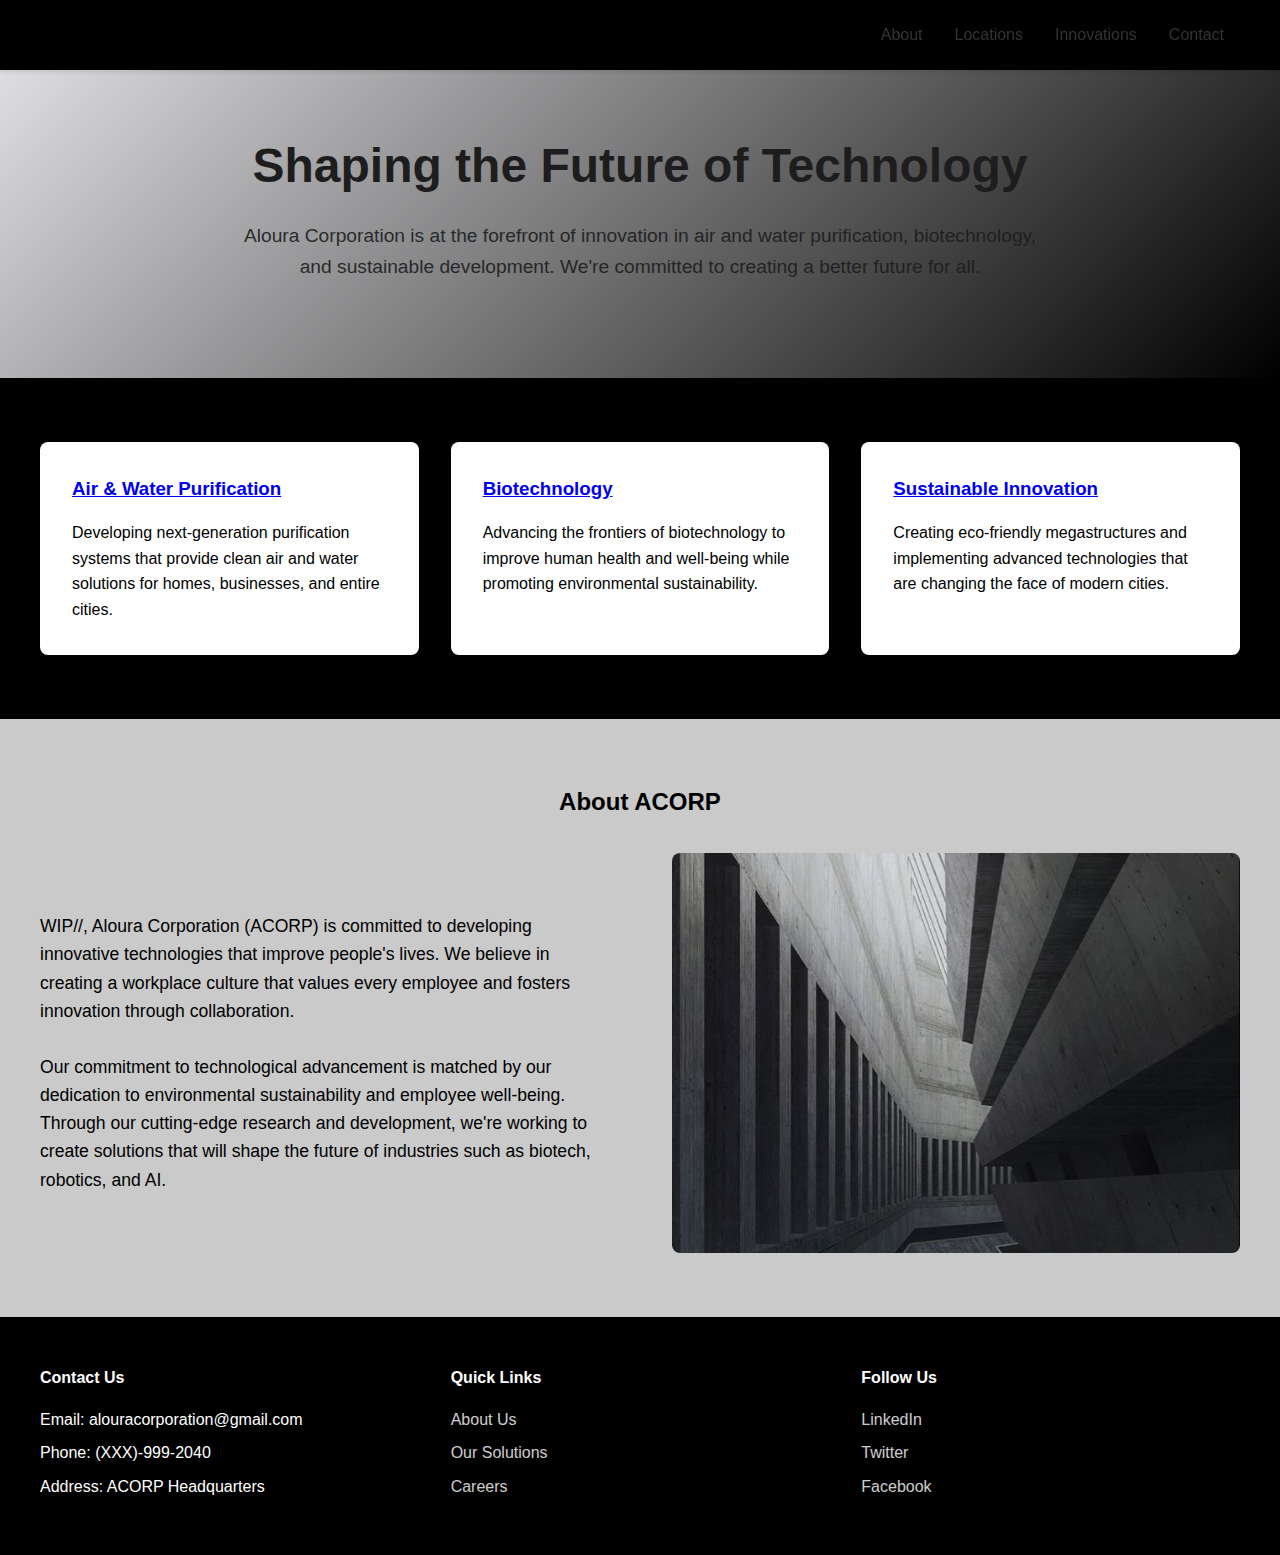
<file: index.html>
<!DOCTYPE html>
<html lang="en">
<head>
    <meta charset="UTF-8">
    <meta name="viewport" content="width=device-width, initial-scale=1.0">
    <title>ACORP - Aloura Corporation</title>
    <link rel="stylesheet" href="style.css"


</head>
<body>
    <nav class="navbar">
        <div class="nav-container">
            <a href="#" class="logo">ALOURA CORPORATION (PROTOYPE V:0.001)</a>
            <div class="nav-links">
                <a href="#about">About</a>
                <a href="#features">Locations</a>
                <a href="#innovations">Innovations</a>
                <a href="#contact">Contact</a>
            </div>
        </div>
    </nav>

    <section class="hero">
        <h1>Shaping the Future of Technology</h1>
        <p>Aloura Corporation is at the forefront of innovation in air and water purification, biotechnology, and sustainable development. We're committed to creating a better future for all.</p>
    </section>

    <section class="features" id="features">
        <div class="features-container">
            <div class="feature-card">
                <h3><a href="waterair.html">Air & Water Purification</a></h3>
                <p>Developing next-generation purification systems that provide clean air and water solutions for homes, businesses, and entire cities.</p>
            </div>
            <div class="feature-card">
                <h3><a href="bio.html">Biotechnology</a></h3>
                <p>Advancing the frontiers of biotechnology to improve human health and well-being while promoting environmental sustainability.</p>
            </div>
            <div class="feature-card">
                <h3><a href="sustainable.html">Sustainable Innovation</a></h3>
                <p>Creating eco-friendly megastructures and implementing advanced technologies that are changing the face of modern cities.</p>
            </div>
        </div>
    </section>

    <section class="about" id="about">
        <div class="about-container">
            <h2>About ACORP</h2>
            <div class="about-content">
                <div class="about-text">
                    <p>WIP//, Aloura Corporation (ACORP) is committed to developing innovative technologies that improve people's lives. We believe in creating a workplace culture that values every employee and fosters innovation through collaboration.</p>
                    <br>
                    <p>Our commitment to technological advancement is matched by our dedication to environmental sustainability and employee well-being. Through our cutting-edge research and development, we're working to create solutions that will shape the future of industries such as biotech, robotics, and AI.</p>
                </div>
                <div class="about-image">
                    <img src="towerc4.jpg" alt="ACORP Headquarters" style="width: 100%; height: 100%; object-fit: cover; border-radius: 8px;">
                </div>
            </div>
        </div>
    </section>

    <footer>
        <div class="footer-container">
            <div class="footer-section">
                <h4>Contact Us</h4>
                <ul>
                    <li>Email: alouracorporation@gmail.com</li>
                    <li>Phone: (XXX)-999-2040</li>
                    <li>Address: ACORP Headquarters</li>
                </ul>
            </div>
            <div class="footer-section">
                <h4>Quick Links</h4>
                <ul>
                    <li><a href="#about">About Us</a></li>
                    <li><a href="#features">Our Solutions</a></li>
                    <li><a href="#careers">Careers</a></li>
                </ul>
            </div>
            <div class="footer-section">
                <h4>Follow Us</h4>
                <ul>
                    <li><a href="#">LinkedIn</a></li>
                    <li><a href="#">Twitter</a></li>
                    <li><a href="#">Facebook</a></li>
                </ul>
            </div>
        </div>
    </footer>
</body>
</html>
</file>
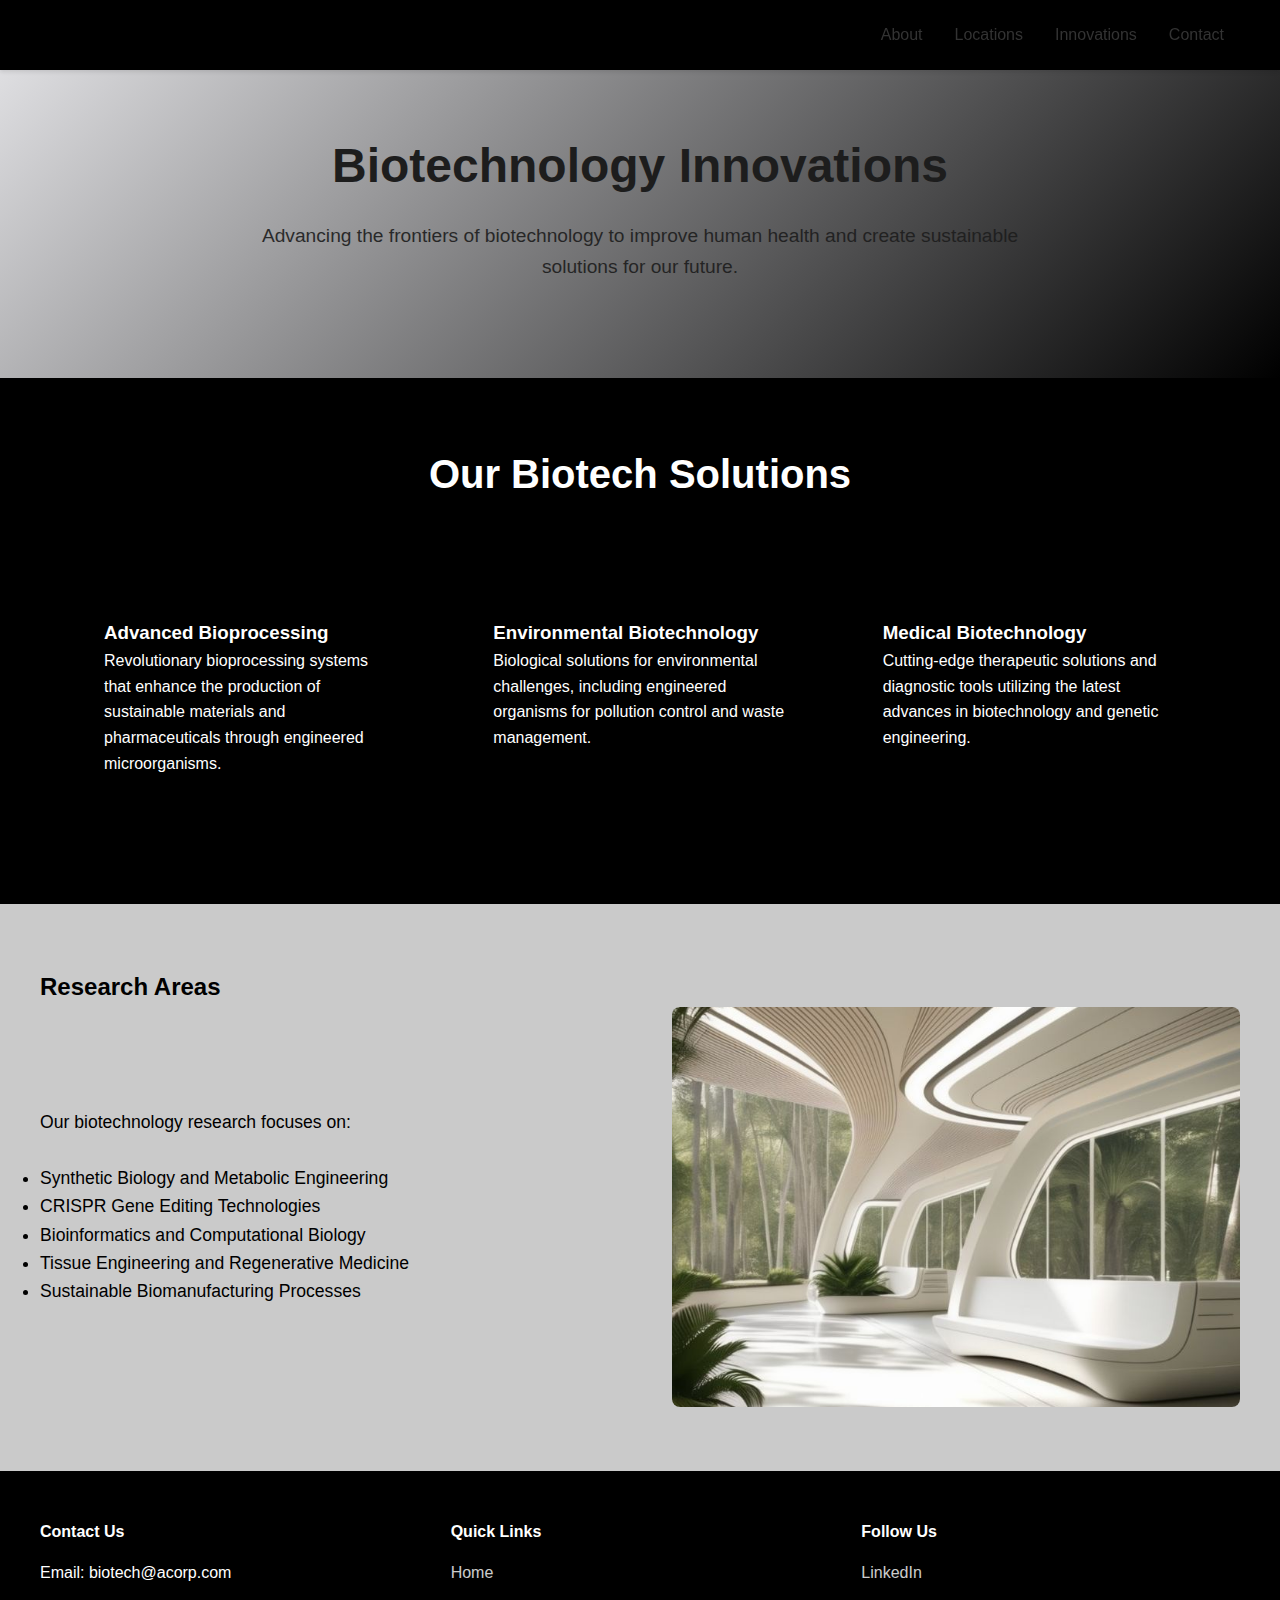
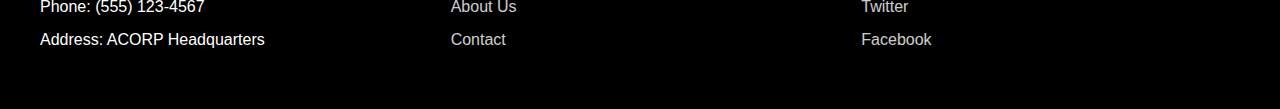
<file: bio.html>
<!DOCTYPE html>
<html lang="en">
<head>
    <meta charset="UTF-8">
    <meta name="viewport" content="width=device-width, initial-scale=1.0">
    <title>ACORP - Biotechnology</title>
    <link rel="stylesheet" href="style.css">
    <style>
        .tech-grid {
            display: grid;
            grid-template-columns: repeat(auto-fit, minmax(300px, 1fr));
            gap: 2rem;
            padding: 2rem;
            max-width: 1200px;
            margin: 0 auto;
        }
        
        .tech-item {
            background: rgb(0, 0, 0);
            padding: 2rem;
            border-radius: 8px;
            box-shadow: 0 2px 4px rgba(0,0,0,0.1);
        }

        .tech-showcase {
            background: #000000;
            color: white;
            padding: 4rem 2rem;
        }

        .tech-showcase h2 {
            text-align: center;
            margin-bottom: 3rem;
            font-size: 2.5rem;
        }

        .specs-section {
            background: #cacaca;
            padding: 4rem 2rem;
            animation: backgroundColorChange 10s infinite alternate;
        }

        .specs-container {
            max-width: 1200px;
            margin: 0 auto;
        }
    </style>
</head>
<body>
    <nav class="navbar">
        <div class="nav-container">
            <a href="index.html" class="logo">ALOURA CORPORATION (PROTOYPE V:0.001)</a>
            <div class="nav-links">
                <a href="index.html#about">About</a>
                <a href="index.html#features">Locations</a>
                <a href="index.html#innovations">Innovations</a>
                <a href="index.html#contact">Contact</a>
            </div>
        </div>
    </nav>

    <section class="hero">
        <h1>Biotechnology Innovations</h1>
        <p>Advancing the frontiers of biotechnology to improve human health and create sustainable solutions for our future.</p>
    </section>

    <section class="tech-showcase">
        <h2>Our Biotech Solutions</h2>
        <div class="tech-grid">
            <div class="tech-item">
                <h3>Advanced Bioprocessing</h3>
                <p>Revolutionary bioprocessing systems that enhance the production of sustainable materials and pharmaceuticals through engineered microorganisms.</p>
            </div>
            <div class="tech-item">
                <h3>Environmental Biotechnology</h3>
                <p>Biological solutions for environmental challenges, including engineered organisms for pollution control and waste management.</p>
            </div>
            <div class="tech-item">
                <h3>Medical Biotechnology</h3>
                <p>Cutting-edge therapeutic solutions and diagnostic tools utilizing the latest advances in biotechnology and genetic engineering.</p>
            </div>
        </div>
    </section>

    <section class="specs-section">
        <div class="specs-container">
            <h2>Research Areas</h2>
            <div class="about-content">
                <div class="about-text">
                    <p>Our biotechnology research focuses on:</p>
                    <br>
                    <ul>
                        <li>Synthetic Biology and Metabolic Engineering</li>
                        <li>CRISPR Gene Editing Technologies</li>
                        <li>Bioinformatics and Computational Biology</li>
                        <li>Tissue Engineering and Regenerative Medicine</li>
                        <li>Sustainable Biomanufacturing Processes</li>
                    </ul>
                </div>
                <div class="about-image">
                    <img src="towerc7.jpg" alt="ACORP Biotechnology Laboratory" style="width: 100%; height: 100%; object-fit: cover; border-radius: 8px;">
                </div>
            </div>
        </div>
    </section>

    <footer>
        <div class="footer-container">
            <div class="footer-section">
                <h4>Contact Us</h4>
                <ul>
                    <li>Email: biotech@acorp.com</li>
                    <li>Phone: (555) 123-4567</li>
                    <li>Address: ACORP Headquarters</li>
                </ul>
            </div>
            <div class="footer-section">
                <h4>Quick Links</h4>
                <ul>
                    <li><a href="index.html">Home</a></li>
                    <li><a href="index.html#about">About Us</a></li>
                    <li><a href="#contact">Contact</a></li>
                </ul>
            </div>
            <div class="footer-section">
                <h4>Follow Us</h4>
                <ul>
                    <li><a href="#">LinkedIn</a></li>
                    <li><a href="#">Twitter</a></li>
                    <li><a href="#">Facebook</a></li>
                </ul>
            </div>
        </div>
    </footer>
</body>
</html>
</file>
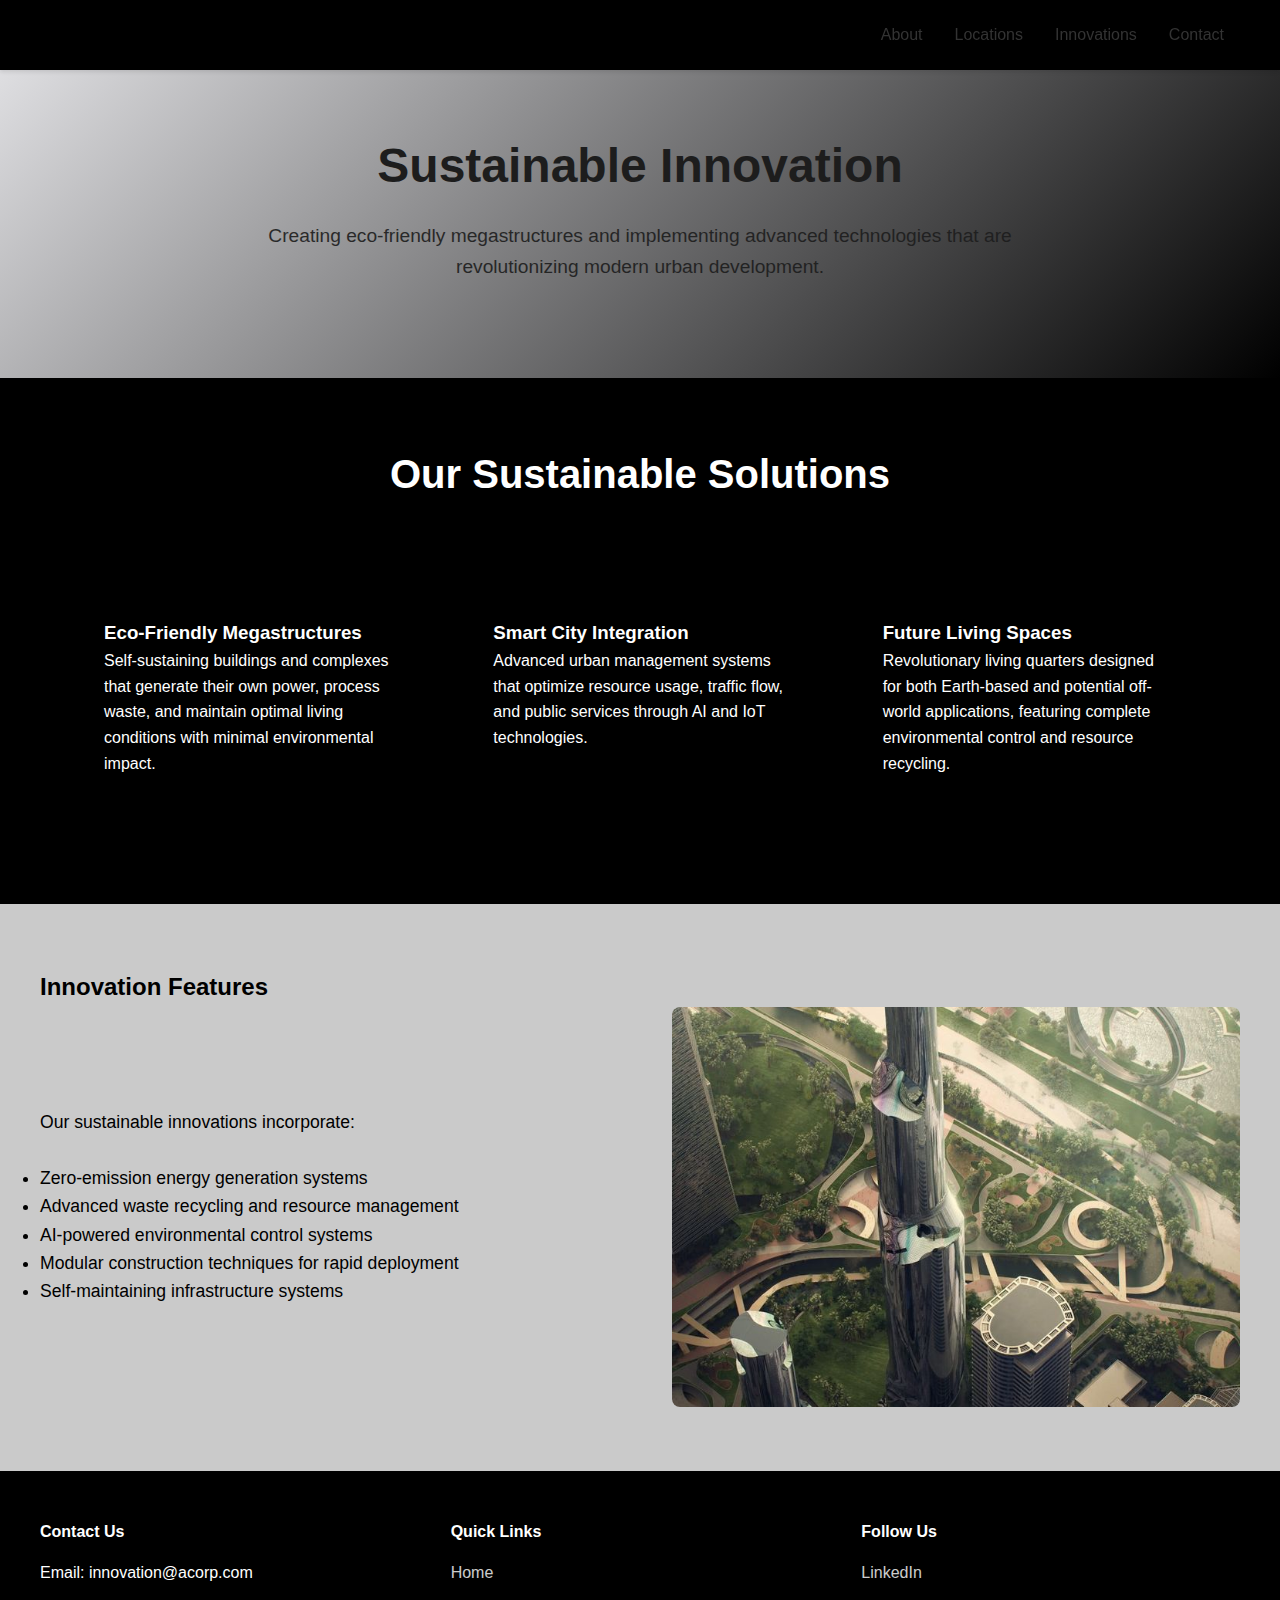
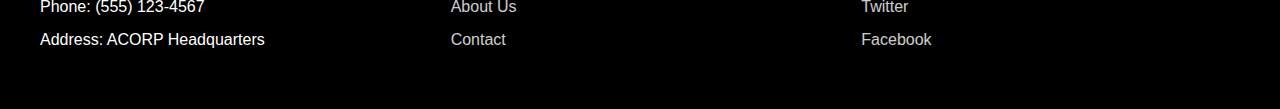
<file: sustainable.html>
<!DOCTYPE html>
<html lang="en">
<head>
    <meta charset="UTF-8">
    <meta name="viewport" content="width=device-width, initial-scale=1.0">
    <title>ACORP - Sustainable Innovation</title>
    <link rel="stylesheet" href="style.css">
    <style>
        .tech-grid {
            display: grid;
            grid-template-columns: repeat(auto-fit, minmax(300px, 1fr));
            gap: 2rem;
            padding: 2rem;
            max-width: 1200px;
            margin: 0 auto;
        }
        
        .tech-item {
            background: rgb(0, 0, 0);
            padding: 2rem;
            border-radius: 8px;
            box-shadow: 0 2px 4px rgba(0,0,0,0.1);
        }

        .tech-showcase {
            background: #000000;
            color: white;
            padding: 4rem 2rem;
        }

        .tech-showcase h2 {
            text-align: center;
            margin-bottom: 3rem;
            font-size: 2.5rem;
        }

        .specs-section {
            background: #cacaca;
            padding: 4rem 2rem;
            animation: backgroundColorChange 10s infinite alternate;
        }

        .specs-container {
            max-width: 1200px;
            margin: 0 auto;
        }
    </style>
</head>
<body>
    <nav class="navbar">
        <div class="nav-container">
            <a href="index.html" class="logo">ALOURA CORPORATION (PROTOYPE V:0.001)</a>
            <div class="nav-links">
                <a href="index.html#about">About</a>
                <a href="index.html#features">Locations</a>
                <a href="index.html#innovations">Innovations</a>
                <a href="index.html#contact">Contact</a>
            </div>
        </div>
    </nav>

    <section class="hero">
        <h1>Sustainable Innovation</h1>
        <p>Creating eco-friendly megastructures and implementing advanced technologies that are revolutionizing modern urban development.</p>
    </section>

    <section class="tech-showcase">
        <h2>Our Sustainable Solutions</h2>
        <div class="tech-grid">
            <div class="tech-item">
                <h3>Eco-Friendly Megastructures</h3>
                <p>Self-sustaining buildings and complexes that generate their own power, process waste, and maintain optimal living conditions with minimal environmental impact.</p>
            </div>
            <div class="tech-item">
                <h3>Smart City Integration</h3>
                <p>Advanced urban management systems that optimize resource usage, traffic flow, and public services through AI and IoT technologies.</p>
            </div>
            <div class="tech-item">
                <h3>Future Living Spaces</h3>
                <p>Revolutionary living quarters designed for both Earth-based and potential off-world applications, featuring complete environmental control and resource recycling.</p>
            </div>
        </div>
    </section>

    <section class="specs-section">
        <div class="specs-container">
            <h2>Innovation Features</h2>
            <div class="about-content">
                <div class="about-text">
                    <p>Our sustainable innovations incorporate:</p>
                    <br>
                    <ul>
                        <li>Zero-emission energy generation systems</li>
                        <li>Advanced waste recycling and resource management</li>
                        <li>AI-powered environmental control systems</li>
                        <li>Modular construction techniques for rapid deployment</li>
                        <li>Self-maintaining infrastructure systems</li>
                    </ul>
                </div>
                <div class="about-image">
                    <img src="towerc9.jpg" alt="ACORP Sustainable Megastructure" style="width: 100%; height: 100%; object-fit: cover; border-radius: 8px;">
                </div>
            </div>
        </div>
    </section>

    <footer>
        <div class="footer-container">
            <div class="footer-section">
                <h4>Contact Us</h4>
                <ul>
                    <li>Email: innovation@acorp.com</li>
                    <li>Phone: (555) 123-4567</li>
                    <li>Address: ACORP Headquarters</li>
                </ul>
            </div>
            <div class="footer-section">
                <h4>Quick Links</h4>
                <ul>
                    <li><a href="index.html">Home</a></li>
                    <li><a href="index.html#about">About Us</a></li>
                    <li><a href="#contact">Contact</a></li>
                </ul>
            </div>
            <div class="footer-section">
                <h4>Follow Us</h4>
                <ul>
                    <li><a href="#">LinkedIn</a></li>
                    <li><a href="#">Twitter</a></li>
                    <li><a href="#">Facebook</a></li>
                </ul>
            </div>
        </div>
    </footer>
</body>
</html>
</file>
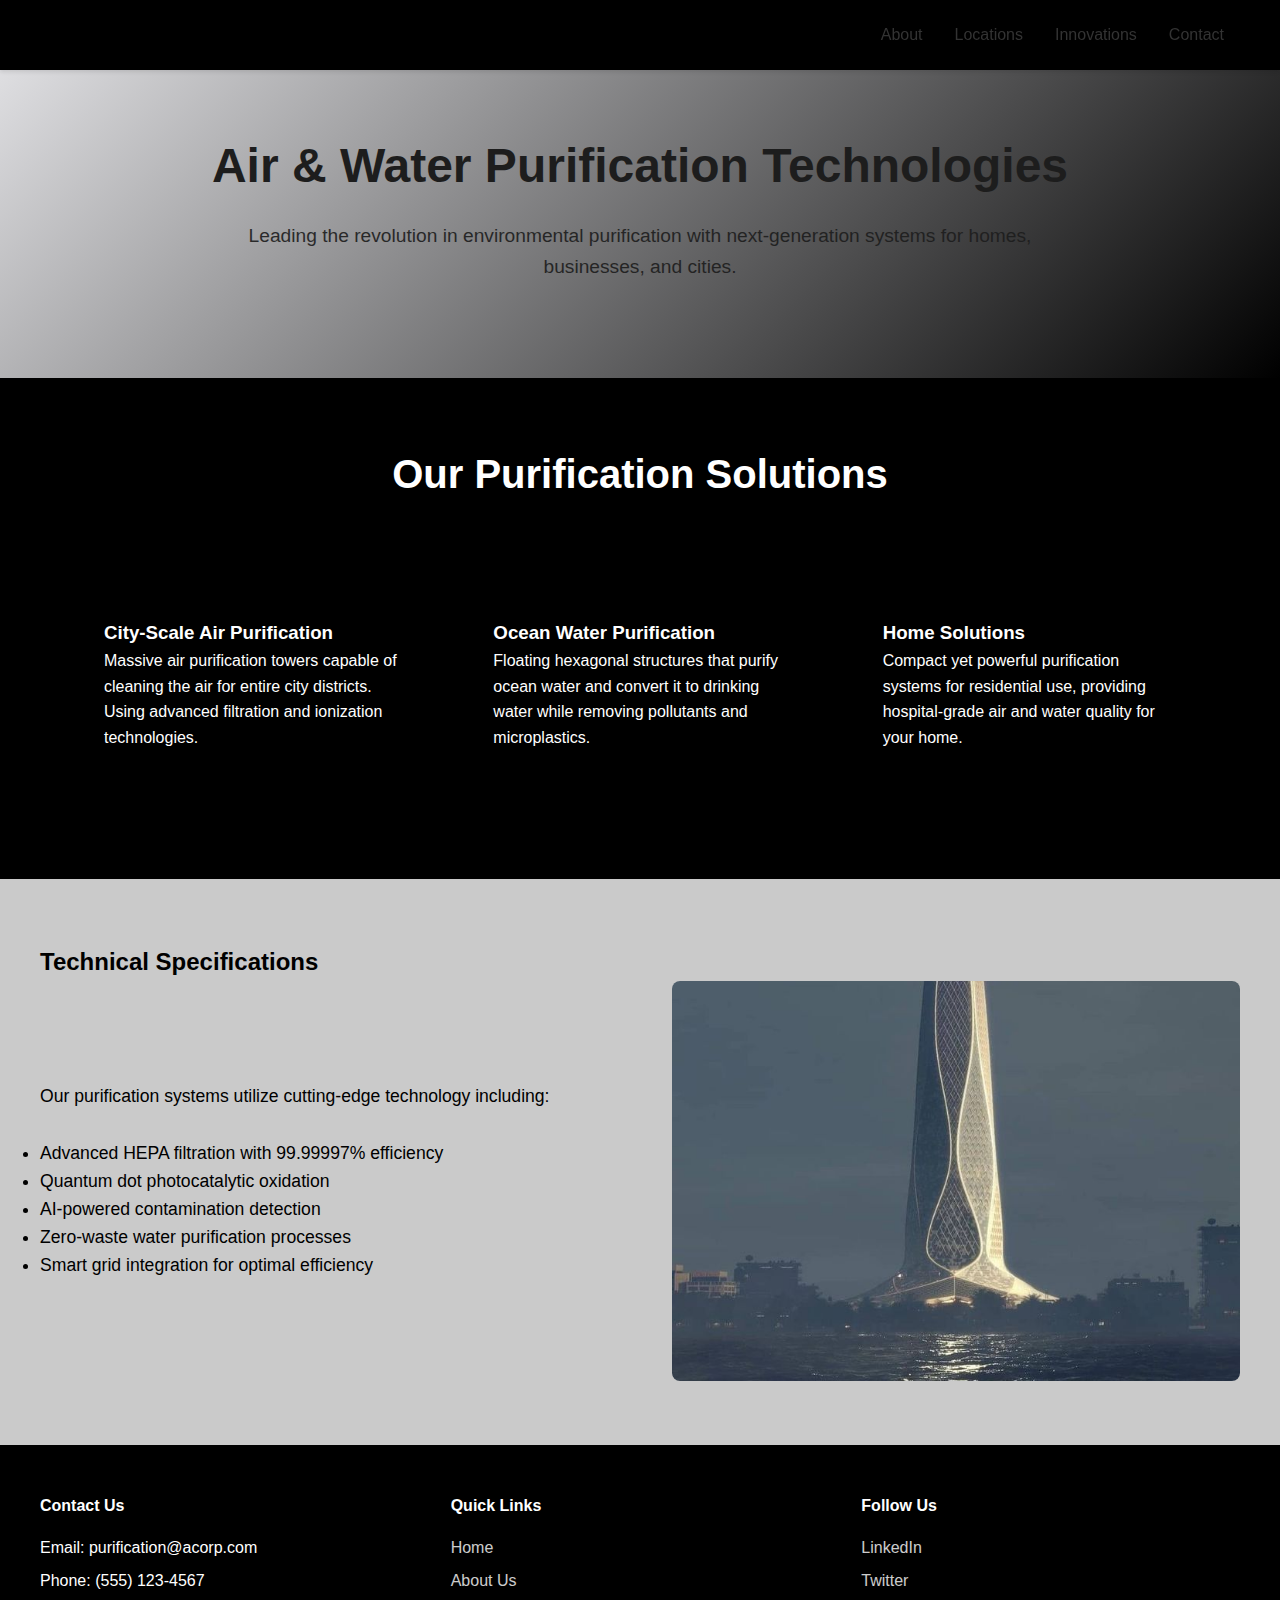
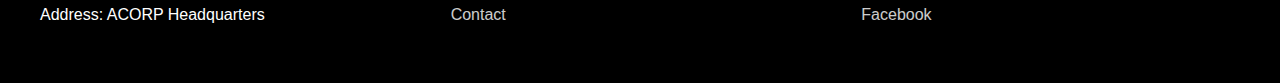
<file: waterair.html>
<!DOCTYPE html>
<html lang="en">
<head>
    <meta charset="UTF-8">
    <meta name="viewport" content="width=device-width, initial-scale=1.0">
    <title>ACORP - Air & Water Purification</title>
    <link rel="stylesheet" href="style.css">
    <style>
        .tech-grid {
            display: grid;
            grid-template-columns: repeat(auto-fit, minmax(300px, 1fr));
            gap: 2rem;
            padding: 2rem;
            max-width: 1200px;
            margin: 0 auto;
        }
        
        .tech-item {
            background: rgb(0, 0, 0);
            padding: 2rem;
            border-radius: 8px;
            box-shadow: 0 2px 4px rgba(0,0,0,0.1);
        }

        .tech-showcase {
            background: #000000;
            color: white;
            padding: 4rem 2rem;
        }

        .tech-showcase h2 {
            text-align: center;
            margin-bottom: 3rem;
            font-size: 2.5rem;
        }

        .specs-section {
            background: #cacaca;
            padding: 4rem 2rem;
            animation: backgroundColorChange 10s infinite alternate;
        }

        .specs-container {
            max-width: 1200px;
            margin: 0 auto;
        }
    </style>
</head>
<body>
    <nav class="navbar">
        <div class="nav-container">
            <a href="index.html" class="logo">ALOURA CORPORATION (PROTOYPE V:0.001)</a>
            <div class="nav-links">
                <a href="index.html#about">About</a>
                <a href="index.html#features">Locations</a>
                <a href="index.html#innovations">Innovations</a>
                <a href="index.html#contact">Contact</a>
            </div>
        </div>
    </nav>

    <section class="hero">
        <h1>Air & Water Purification Technologies</h1>
        <p>Leading the revolution in environmental purification with next-generation systems for homes, businesses, and cities.</p>
    </section>

    <section class="tech-showcase">
        <h2>Our Purification Solutions</h2>
        <div class="tech-grid">
            <div class="tech-item">
                <h3>City-Scale Air Purification</h3>
                <p>Massive air purification towers capable of cleaning the air for entire city districts. Using advanced filtration and ionization technologies.</p>
            </div>
            <div class="tech-item">
                <h3>Ocean Water Purification</h3>
                <p>Floating hexagonal structures that purify ocean water and convert it to drinking water while removing pollutants and microplastics.</p>
            </div>
            <div class="tech-item">
                <h3>Home Solutions</h3>
                <p>Compact yet powerful purification systems for residential use, providing hospital-grade air and water quality for your home.</p>
            </div>
        </div>
    </section>

    <section class="specs-section">
        <div class="specs-container">
            <h2>Technical Specifications</h2>
            <div class="about-content">
                <div class="about-text">
                    <p>Our purification systems utilize cutting-edge technology including:</p>
                    <br>
                    <ul>
                        <li>Advanced HEPA filtration with 99.99997% efficiency</li>
                        <li>Quantum dot photocatalytic oxidation</li>
                        <li>AI-powered contamination detection</li>
                        <li>Zero-waste water purification processes</li>
                        <li>Smart grid integration for optimal efficiency</li>
                    </ul>
                </div>
                <div class="about-image">
                    <img src="towerc6.jpg" alt="ACORP Purification Tower" style="width: 100%; height: 100%; object-fit: cover; border-radius: 8px;">
                </div>
            </div>
        </div>
    </section>

    <footer>
        <div class="footer-container">
            <div class="footer-section">
                <h4>Contact Us</h4>
                <ul>
                    <li>Email: purification@acorp.com</li>
                    <li>Phone: (555) 123-4567</li>
                    <li>Address: ACORP Headquarters</li>
                </ul>
            </div>
            <div class="footer-section">
                <h4>Quick Links</h4>
                <ul>
                    <li><a href="index.html">Home</a></li>
                    <li><a href="index.html#about">About Us</a></li>
                    <li><a href="#contact">Contact</a></li>
                </ul>
            </div>
            <div class="footer-section">
                <h4>Follow Us</h4>
                <ul>
                    <li><a href="#">LinkedIn</a></li>
                    <li><a href="#">Twitter</a></li>
                    <li><a href="#">Facebook</a></li>
                </ul>
            </div>
        </div>
    </footer>
</body>
</html>
</file>
<file: style.css>
/* Reset and base styles */
* {
    margin: 0;
    padding: 0;
    box-sizing: border-box;
}

body {
    font-family: 'Segoe UI', Tahoma, Geneva, Verdana, sans-serif;
    line-height: 1.6;
    color: #000000;
}

/* Navigation */
.navbar {
    background-color: #000000;
    box-shadow: 0 2px 4px rgba(0,0,0,0.1);
    position: fixed;
    width: 100%;
    top: 0;
    z-index: 1000;
}

.nav-container {
    max-width: 1200px;
    margin: 0 auto;
    padding: 1rem;
    display: flex;
    justify-content: space-between;
    align-items: center;
}

.logo {
    font-size: 1.5rem;
    font-weight: bold;
    color: #000000;
    text-decoration: none;
    animation: colorChange 3s infinite alternate;
}

@keyframes colorChange {
    0% {
        color: #000000;
    }
    100% {
        color: #d3d3d3;
    }
}

.nav-links {
    display: flex;
    gap: 2rem;
}

.nav-links a {
    text-decoration: none;
    color: #333;
    font-weight: 500;
    transition: color 0.3s ease;
    animation: colorChange 3s infinite alternate;
}




/* Hero Section */
.hero {
    background: linear-gradient(135deg, #e8e8eb 0%, #000000 100%);
    color: #1d1d1d;
    padding: 8rem 2rem 6rem;
    text-align: center;
}

.hero h1 {
    font-size: 3rem;
    margin-bottom: 1rem;
}

.hero p {
    font-size: 1.2rem;
    max-width: 800px;
    margin: 0 auto;
    opacity: 0.9;
}

/* Features Section */
.features {
    padding: 4rem 2rem;
    background: #000000;
}

.features-container {
    max-width: 1200px;
    margin: 0 auto;
    display: grid;
    grid-template-columns: repeat(auto-fit, minmax(300px, 1fr));
    gap: 2rem;
}

.feature-card {
    background: white;
    padding: 2rem;
    border-radius: 8px;
    box-shadow: 0 2px 4px rgba(0,0,0,0.1);
}

.feature-card h3 {
    color: #000000;
    margin-bottom: 1rem;
}

/* About Section */
.about {
    padding: 4rem 2rem;
    background: #cacaca;
    animation: backgroundColorChange 10s infinite alternate;
}

@keyframes backgroundColorChange {
    0% {
        background: #cacaca;
    }
    50% {
        background: #616161;
    }
    100% {
        background: #ffffff;
    }
}

.about-container {
    max-width: 1200px;
    margin: 0 auto;
}

.about h2 {
    color: #000000;
    margin-bottom: 2rem;
    text-align: center;
}

.about-content {
    display: grid;
    grid-template-columns: 1fr 1fr;
    gap: 4rem;
    align-items: center;
}

.about-text {
    font-size: 1.1rem;
}

.about-image {
    width: 100%;
    height: 400px;
    background: #e0e0e0;
    border-radius: 8px;
}

/* Footer */
footer {
    background: #000000;
    color: white;
    padding: 3rem 2rem;
}

.footer-container {
    max-width: 1200px;
    margin: 0 auto;
    display: grid;
    grid-template-columns: repeat(auto-fit, minmax(250px, 1fr));
    gap: 2rem;
}

.footer-section h4 {
    margin-bottom: 1rem;
}

.footer-section ul {
    list-style: none;
}

.footer-section ul li {
    margin-bottom: 0.5rem;
}

.footer-section a {
    color: white;
    text-decoration: none;
    opacity: 0.8;
    transition: opacity 0.3s ease;
}

.footer-section a:hover {
    opacity: 1;
}

/* Responsive Design */
@media (max-width: 768px) {
    .nav-links {
        display: none;
    }

    .hero h1 {
        font-size: 2.5rem;
    }

    .about-content {
        grid-template-columns: 1fr;
    }
}
</file>
